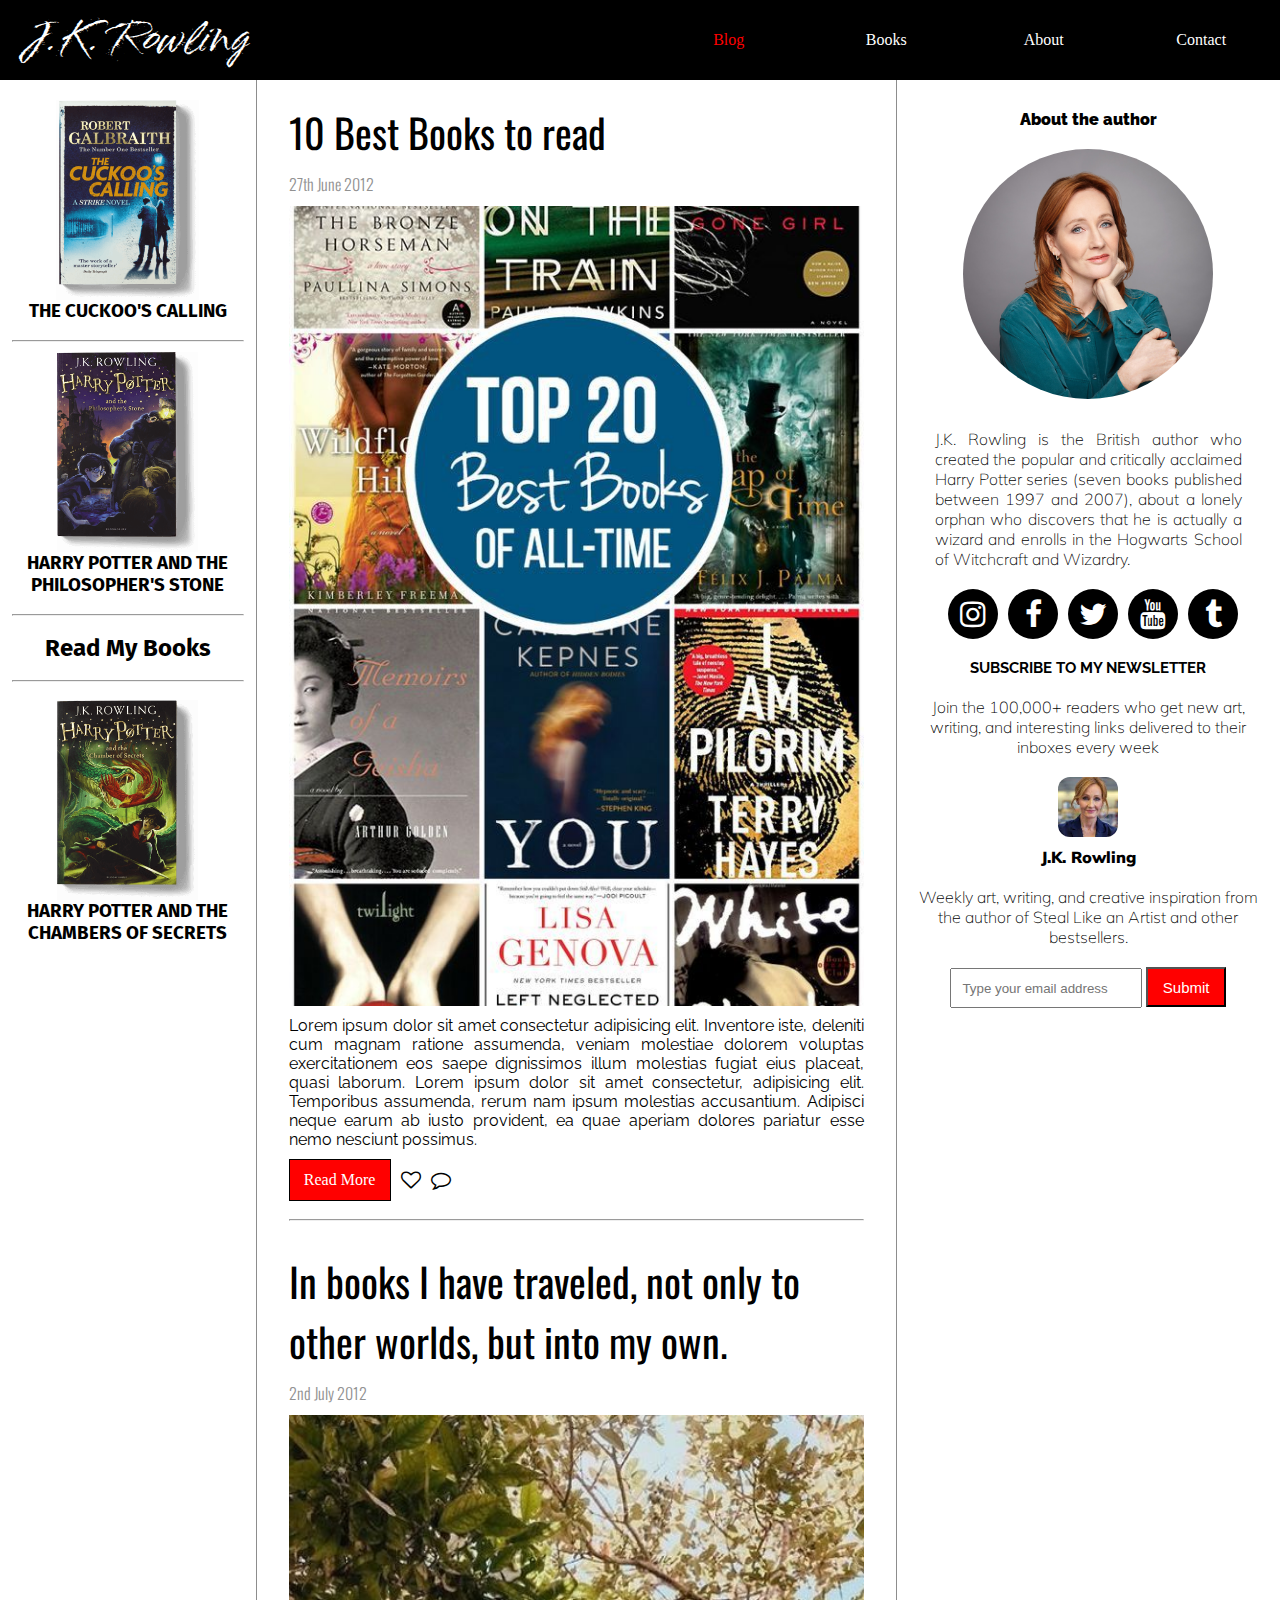
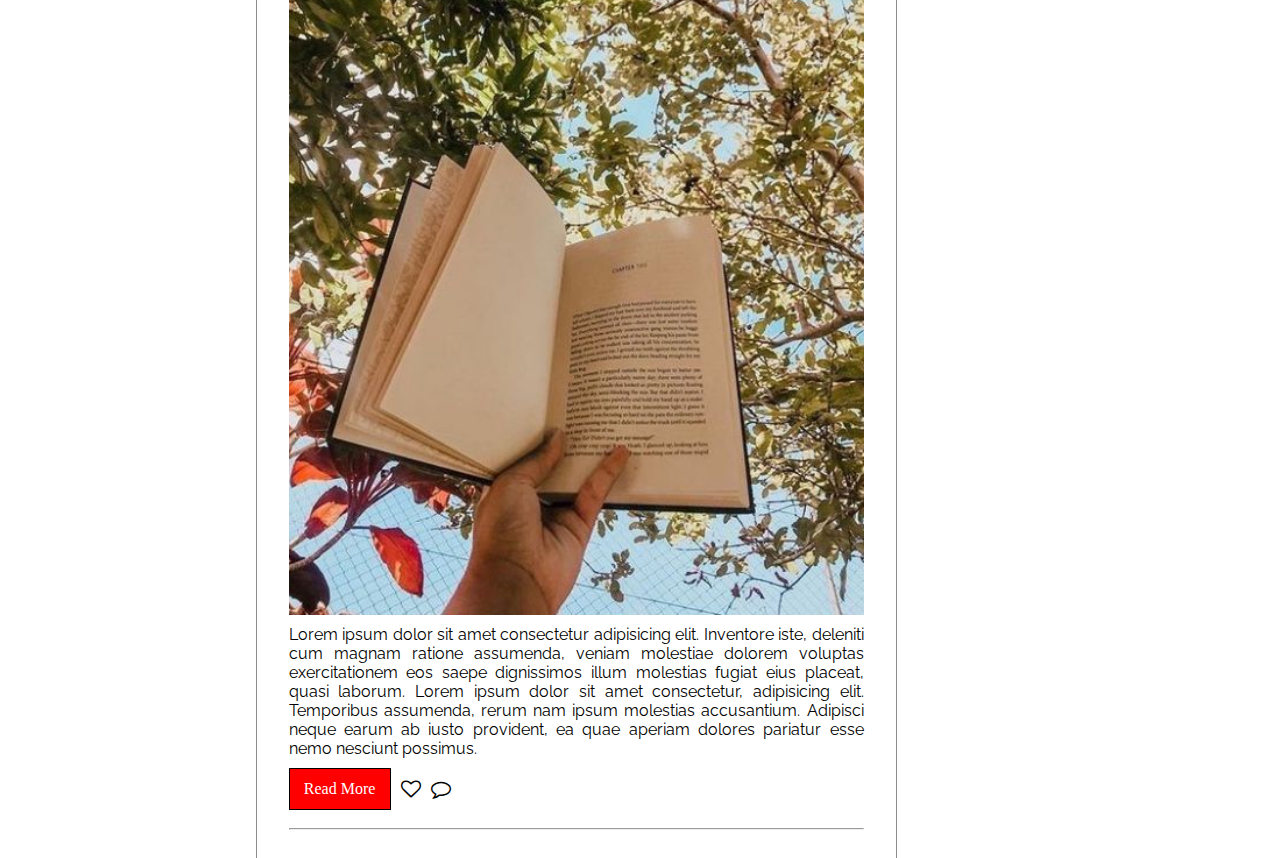
<file: index.html>
<html>
    <head>
        <meta name="viewport" content="width=device-width, initial-scale=1">
        <title>JK Rowling</title>
        <link rel="stylesheet" href="styles/styles.css">

        <link rel="stylesheet" href="https://cdnjs.cloudflare.com/ajax/libs/font-awesome/4.7.0/css/font-awesome.min.css">

        <link rel="preconnect" href="https://fonts.googleapis.com">
        <link rel="preconnect" href="https://fonts.gstatic.com" crossorigin>
        <link href="https://fonts.googleapis.com/css2?family=Fira+Sans:wght@100&family=Mulish:wght@300&family=Oswald:wght@300;400&family=Raleway:wght@300&family=Splash&display=swap" rel="stylesheet">
    
        <script src="js/script.js"></script>
        <style>
            
        </style>
    </head>
    <body>
        <div class="nav-bar">
            <div class="logo">
                J.K. Rowling
            </div>
            <ul>
                <li><a href="index.html">Blog</a></li>
                <li><a href="books.html">Books</a></li>
                <li><a href="about.html">About</a></li>
                <li><a href="contact.html">Contact</a></li>
            </ul>
            <button class="fa fa-bars" id="fa-bars" style="color:white; display: block;" onclick="toggle1()"></button>
            <button class="fa fa-times" id="fa-times" style="color:white; display: none;" onclick="toggle2()"></button>
        </div>
        

        <div class="content">
            <ul id="ham_menu" class="ham_menu" style="display: none;">
                <li><a href="index.html" style="color: red">Blog</a></li>
                <li><a href="books.html">Books</a></li>
                <li><a href="about.html">About</a></li>
                <li><a href="contact.html">Contact</a></li>
            </ul>
            <div class="left-nav">
                <div class="book1">
                    <a href="https://www.amazon.in/Cuckoos-Calling-Cormoran-Strike-Novel/dp/0316206849">
                        <div class="img"></div>
                        <h3>THE CUCKOO'S CALLING</h3>
                    </a>
                </div>
                <br>
                <hr style="width:90%; margin:auto;">
                <div class="book2">
                    <a href="https://www.amazon.in/Harry-Potter-ChildrenS-Paperback-Boxed/dp/1408856778/ref=asc_df_1408856778/?tag=googleshopdes-21&linkCode=df0&hvadid=397082432147&hvpos=&hvnetw=g&hvrand=3370403999298380877&hvpone=&hvptwo=&hvqmt=&hvdev=c&hvdvcmdl=&hvlocint=&hvlocphy=9062203&hvtargid=pla-318206913780&psc=1&ext_vrnc=hi">
                        <div class="img"></div>
                        <h3>HARRY POTTER AND THE PHILOSOPHER'S STONE</h3>
                    </a>
                </div>
                <br>
                <hr style="width:90%; margin:auto;">
                <br>
                <h2>Read My Books</h2>
                <br>
                <hr style="width:90%; margin:auto;">
                <br>
                <div class="book3">
                    <a href="https://www.amazon.in/Harry-Potter-Chamber-Secrets/dp/1408855666/ref=sr_1_1?keywords=harry+potter+and+the+chamber+of+secrets&qid=1657226130&s=books&sprefix=harry+potter+and+the+CHAM%2Cstripbooks%2C191&sr=1-1">
                        <div class="img"></div>
                        <h3>HARRY POTTER AND THE CHAMBERS OF SECRETS</h3>
                    </a>
                </div>

            </div>

            <div class="blog">
                <div class="post1">
                    <div class="title">10 Best Books to read</div>
                    <div class="date">27th June 2012</div>
                    <div class="image1"></div>
                    <div class="description">
                        Lorem ipsum dolor sit amet consectetur adipisicing elit. Inventore iste, deleniti cum magnam ratione assumenda, veniam molestiae dolorem voluptas 
                        exercitationem eos saepe dignissimos illum molestias fugiat eius placeat, quasi laborum. Lorem ipsum dolor sit amet consectetur, adipisicing elit. Temporibus assumenda, rerum nam ipsum molestias accusantium. 
                        Adipisci neque earum ab iusto provident, ea quae aperiam dolores pariatur esse nemo nesciunt possimus.
                    </div>
                    <div class="post-footer">
                        <div class="read-more">Read More</div> <i class="fa fa-heart-o"></i> <i class="fa fa-comment-o"></i>
                    </div>
                    <br><hr><br>
                </div>


                <div class="post2">
                    <div class="title">In books I have traveled, not only to other worlds, but into my own.</div>
                    <div class="date">2nd July 2012</div>
                    <div class="image1"></div>
                    <div class="description">
                        Lorem ipsum dolor sit amet consectetur adipisicing elit. Inventore iste, deleniti cum magnam ratione assumenda, veniam molestiae dolorem voluptas 
                        exercitationem eos saepe dignissimos illum molestias fugiat eius placeat, quasi laborum. Lorem ipsum dolor sit amet consectetur, adipisicing elit. Temporibus assumenda, rerum nam ipsum molestias accusantium. 
                        Adipisci neque earum ab iusto provident, ea quae aperiam dolores pariatur esse nemo nesciunt possimus.
                    </div>
                    <div class="post-footer">
                        <div class="read-more">Read More</div> <i class="fa fa-heart-o"></i> <i class="fa fa-comment-o"></i>
                    </div>
                    <br><hr><br>
                </div>
            </div>
                
            <div class="right-nav">
                <p>About the author</p>
                <div class="profile"></div>
                <div class="about">
                    J.K. Rowling is the British author who created the popular and critically acclaimed 
                    Harry Potter series (seven books published between 1997 and 2007), about a lonely orphan 
                    who discovers that he is actually a wizard and enrolls in the Hogwarts School of Witchcraft and Wizardry.
                </div>

                <div class="socials">
                    <i class="fa fa-instagram"></i>
                    <i class="fa fa-facebook"></i>
                    <i class="fa fa-twitter"></i>
                    <i class="fa fa-youtube"></i>
                    <i class="fa fa-tumblr"></i>
                </div>

                <div class="newsletter">
                    <h3>Subscribe to my newsletter</h3>
                    <p>Join the 100,000+ readers who get new art, 
                        writing, and interesting links delivered to their inboxes every week
                    </p>
                    <div class="profile"></div>
                    <div class="name">J.K. Rowling</div>
                    <p>Weekly art, writing, and creative inspiration from the author of Steal Like an Artist
                        and other bestsellers.
                    </p>
                    <div class="submit">
                        <input type="text" placeholder="Type your email address" class="subscribe">
                        <input type="submit" class="button">
                    </div>
                </div>
            </div>
        </div>
        <script src="js/script.js"></script>
    </body>
</html>
</file>
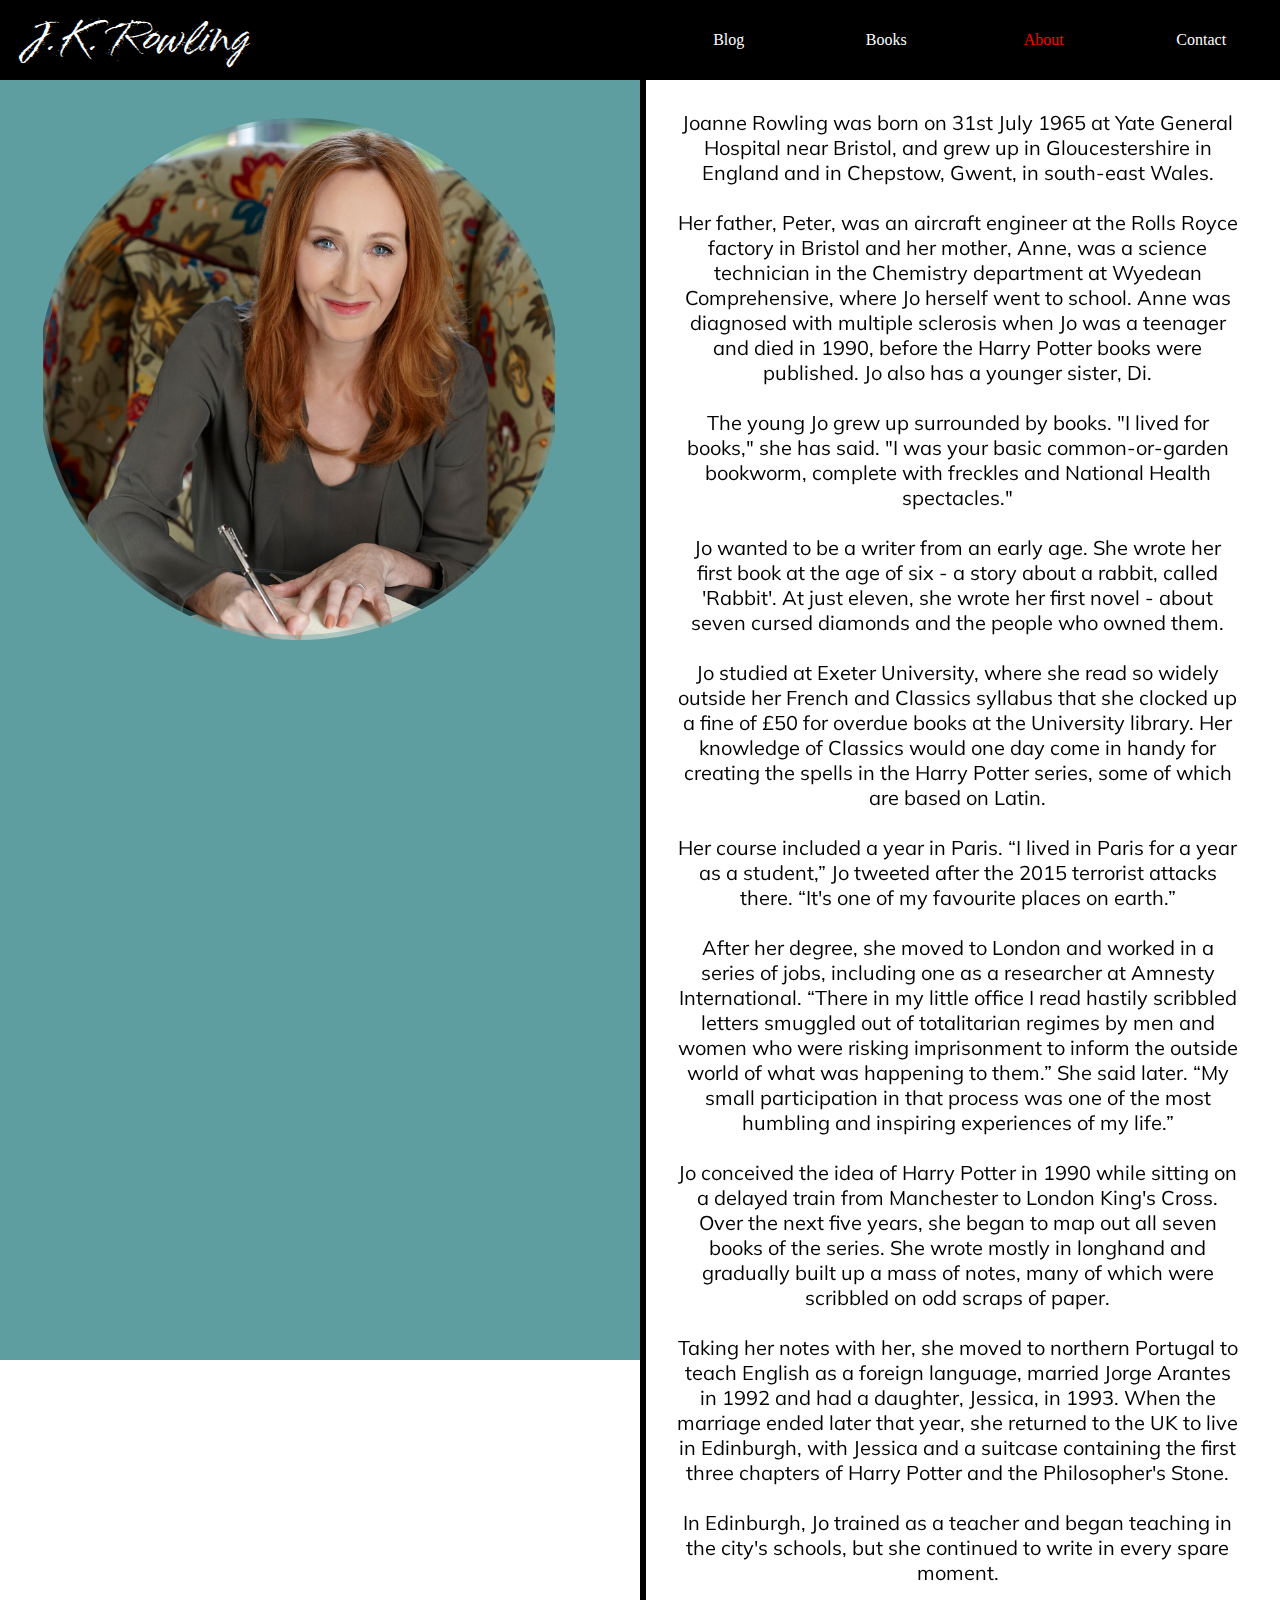
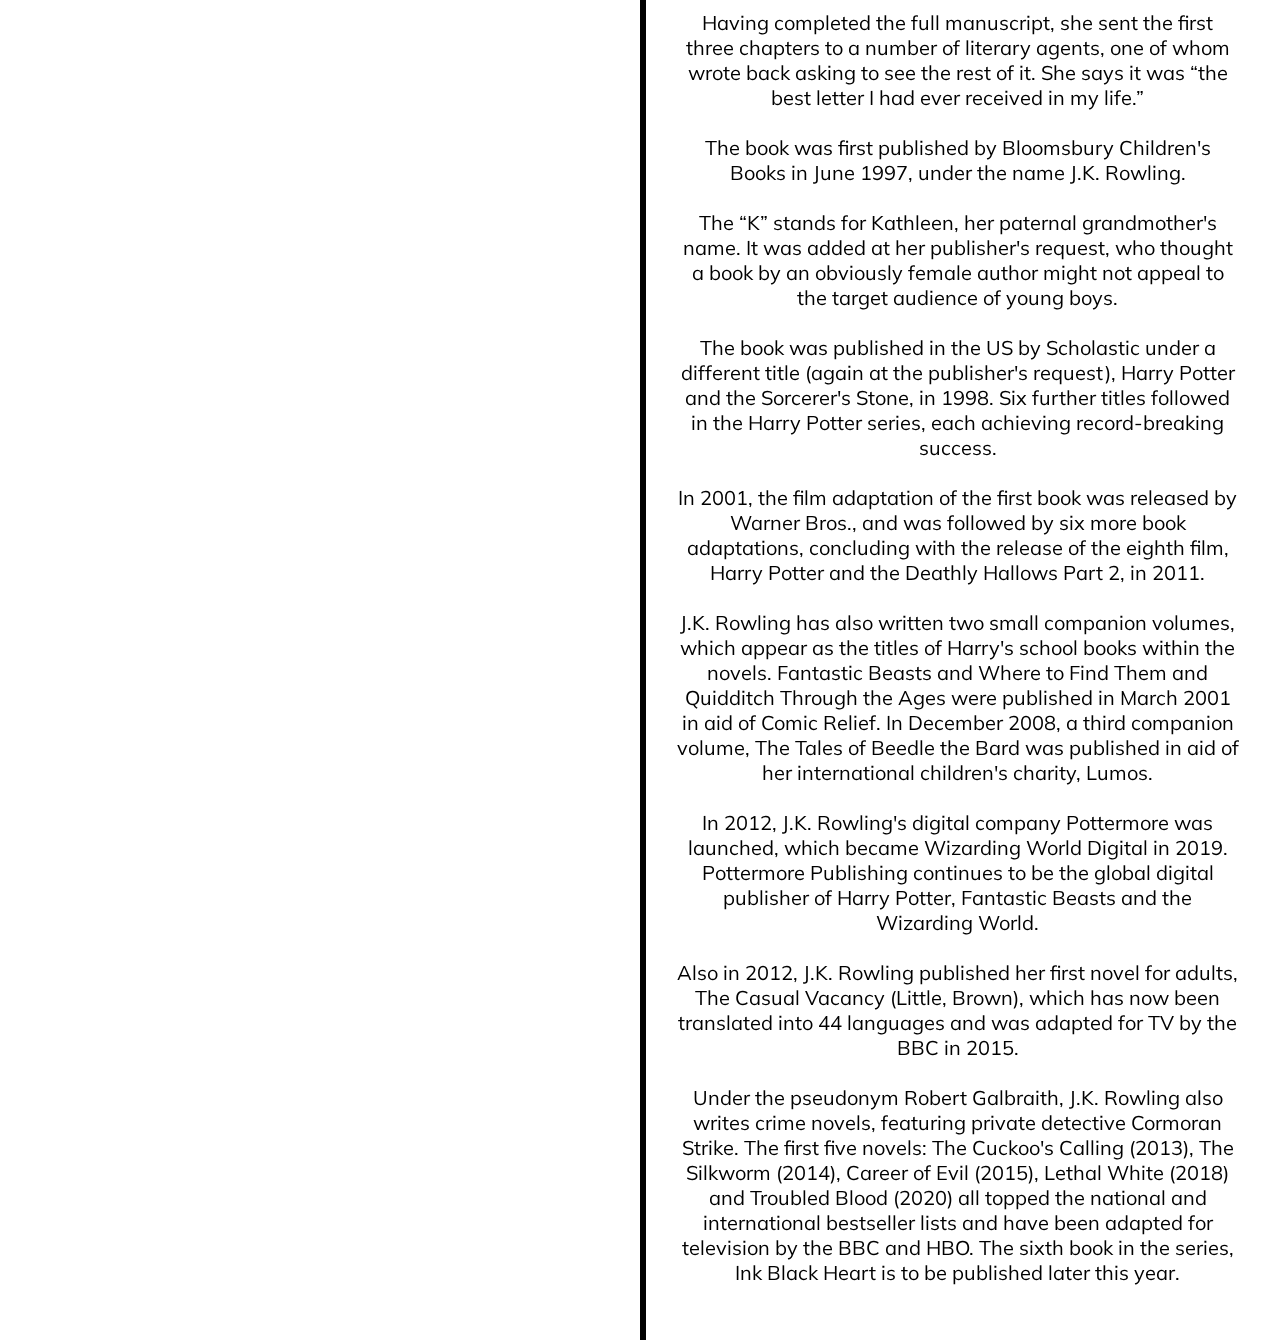
<file: about.html>
<html>
    <head>
        <meta name="viewport" content="width=device-width, initial-scale=1">
        <title>JK Rowling</title>
        <link rel="stylesheet" href="styles/styles.css">
        <link rel="stylesheet" href="styles/style1.css">

        <link rel="stylesheet" href="https://cdnjs.cloudflare.com/ajax/libs/font-awesome/4.7.0/css/font-awesome.min.css">

        <link rel="preconnect" href="https://fonts.googleapis.com">
        <link rel="preconnect" href="https://fonts.gstatic.com" crossorigin>
        <link href="https://fonts.googleapis.com/css2?family=Fira+Sans:wght@100&family=Mulish:wght@300&family=Oswald:wght@300;400&family=Raleway:wght@300&family=Splash&display=swap" rel="stylesheet">
    
        <script src="js/script.js"></script>
    </head>
    <body>
        <div class="nav-bar">
            <div class="logo">
                J.K. Rowling
            </div>
            <ul>
                <li><a href="index.html" style="color: white;">Blog</a></li>
                <li><a href="books.html" style="color: white;">Books</a></li>
                <li><a href="about.html" style="color: red;">About</a></li>
                <li><a href="contact.html" style="color: white;">Contact</a></li>
            </ul>
            <button class="fa fa-bars" id="fa-bars" style="color:white; display: block;" onclick="toggle1()"></button>
            <button class="fa fa-times" id="fa-times" style="color:white; display: none;" onclick="toggle2()"></button>
        
        </div>

        <div class="content" id="about">
            <ul id="ham_menu" class="ham_menu" style="display: none; margin-top: -20px; margin-left: -30px">
                <li><a href="index.html">Blog</a></li>
                <li><a href="books.html">Books</a></li>
                <li><a href="about.html" style="color: red">About</a></li>
                <li><a href="contact.html">Contact</a></li>
            </ul>
           <div class="left-sect"></div>
           <div class="photo"></div>
           <div class="jpg"></div>
           <div class="right-sect">
            <p>Joanne Rowling was born on 31st July 1965 at Yate General Hospital near Bristol, and grew up in Gloucestershire in England and in Chepstow, Gwent, in south-east Wales.</p><br>
            <p>Her father, Peter, was an aircraft engineer at the Rolls Royce factory in Bristol and her mother, Anne, was a science technician in the Chemistry department at Wyedean Comprehensive, where Jo herself went to school. Anne was diagnosed with multiple sclerosis when Jo was a teenager and died in 1990, before the Harry Potter books were published.  Jo also has a younger sister, Di.</p><br>
            <p>The young Jo grew up surrounded by books. "I lived for books," she has said. "I was your basic common-or-garden bookworm, complete with freckles and National Health spectacles."</p><br><p> Jo
            wanted to be a writer from an early age. She wrote her first book at the age of six - a story about a rabbit, called 'Rabbit'. At just eleven, she wrote her first novel - about seven cursed diamonds and the people who owned them.</p><br>
            <p>Jo studied at Exeter University, where she read so widely outside her French and Classics syllabus that she clocked up a fine of £50 for overdue books at the University library. Her knowledge of Classics would one day come in handy for creating the spells in the Harry Potter series, some of which are based on Latin.</p><br>
            <p>Her course included a year in Paris. “I lived in Paris for a year as a student,” Jo tweeted after the 2015 terrorist attacks there. “It's one of my favourite places on earth.”</p><br>
            <p>After her degree, she moved to London and worked in a series of jobs, including one as a researcher at Amnesty International.  “There in my little office I read hastily scribbled letters smuggled out of totalitarian regimes by men and women who were risking imprisonment to inform the outside world of what was happening to them.” She said later.  “My small participation in that process was one of the most humbling and inspiring experiences of my life.”</p><br>
            <p>Jo conceived the idea of Harry Potter in 1990 while sitting on a delayed train from Manchester to London King's Cross. Over the next five years, she began to map out all seven books of the series. She wrote mostly in longhand and gradually built up a mass of notes, many of which were scribbled on odd scraps of paper.</p><br>
            <p>Taking her notes with her, she moved to northern Portugal to teach English as a foreign language, married Jorge Arantes in 1992 and had a daughter, Jessica, in 1993. When the marriage ended later that year, she returned to the UK to live in Edinburgh, with  Jessica and  a suitcase containing the first three chapters of Harry Potter and the Philosopher's Stone.</p><br>
            <p>In Edinburgh, Jo trained as a teacher and began teaching in the city's schools, but she continued to write in every spare moment.</p><br>
            <p>Having completed the full manuscript, she sent the first three chapters to a number of literary agents, one of whom wrote back asking to see the rest of it. She says it was “the best letter I had ever received in my life.”</p><br>
            <p>The book was first published by Bloomsbury Children's Books in June 1997, under the name J.K. Rowling.</p><br>
            <p>The “K” stands for Kathleen, her paternal grandmother's name. It was added at her publisher's request, who thought a book by an obviously female author might not appeal to the target audience of young boys.</p><br>
            <p>The book was published in the US by Scholastic under a different title (again at the publisher's request), Harry Potter and the Sorcerer's Stone, in 1998.  Six further titles followed in the Harry Potter series, each achieving record-breaking success.</p><br>
            <p>In 2001, the film adaptation of the first book was released by Warner Bros., and was followed by six more book adaptations, concluding with the release of the eighth film, Harry Potter and the Deathly Hallows Part 2, in 2011.</p><br>
            <p>J.K. Rowling has also written two small companion volumes, which appear as the titles of Harry's school books within the novels. Fantastic Beasts and Where to Find Them and Quidditch Through the Ages were published in March 2001 in aid of Comic Relief.  In December 2008, a third companion volume, The Tales of Beedle the Bard was published in aid of her international children's charity, Lumos.</p><br>
            <p>In 2012, J.K. Rowling's digital company Pottermore was launched, which became Wizarding World Digital in 2019. Pottermore Publishing continues to be the global digital publisher of Harry Potter, Fantastic Beasts and the Wizarding World.</p><br> 
            <p>Also in 2012, J.K. Rowling published her first novel for adults, The Casual Vacancy (Little, Brown), which has now been translated into 44 languages and was adapted for TV by the BBC in 2015.</p><br>
            <p>Under the pseudonym Robert Galbraith, J.K. Rowling also writes crime novels, featuring private detective Cormoran Strike. The first five novels: The Cuckoo's Calling (2013), The Silkworm (2014), Career of Evil (2015), Lethal White (2018) and Troubled Blood (2020) all topped the national and international bestseller lists and have been adapted for television by the BBC and HBO.  The sixth book in the series, Ink Black Heart is to be published later this year.</p><br>
           </div> 
        </div>
        <script src="js/script.js"></script>
    </body>
</html>
</file>
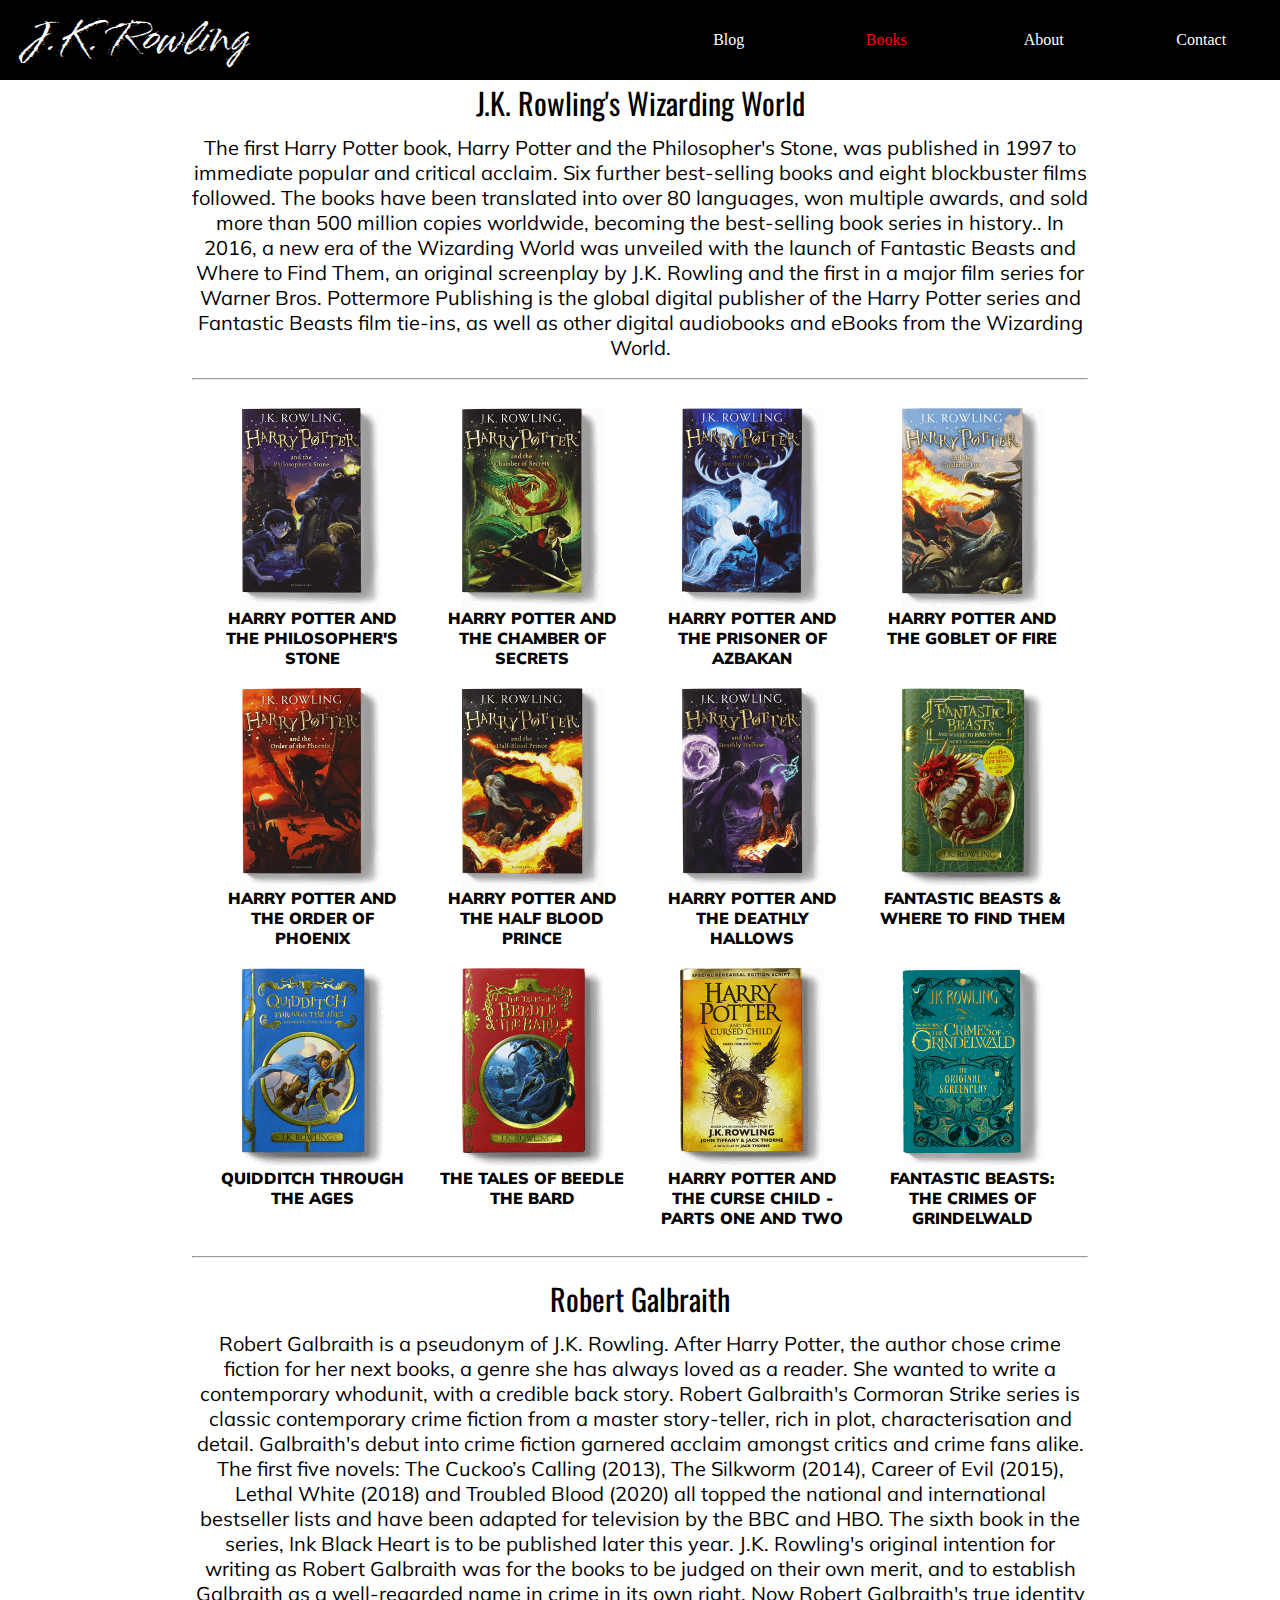
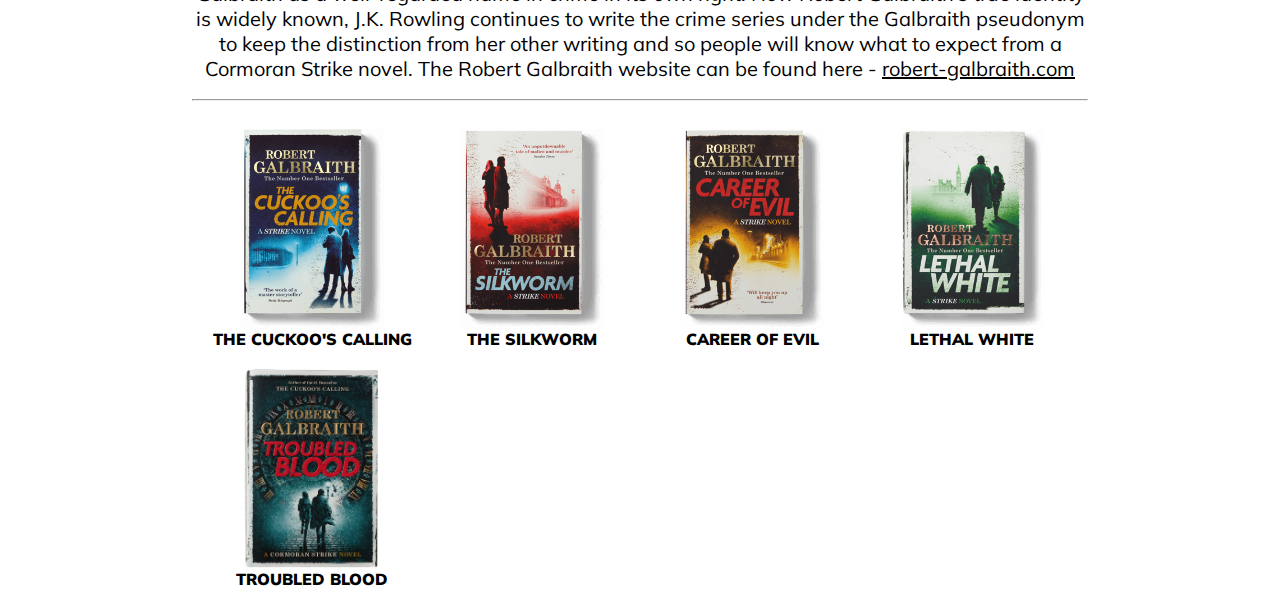
<file: books.html>
<html>
    <head>
        <meta name="viewport" content="width=device-width, initial-scale=1">
        <title>JK Rowling</title>
        <link rel="stylesheet" href="styles/styles.css">
        <link rel="stylesheet" href="styles/style1.css">

        <link rel="stylesheet" href="https://cdnjs.cloudflare.com/ajax/libs/font-awesome/4.7.0/css/font-awesome.min.css">

        <link rel="preconnect" href="https://fonts.googleapis.com">
        <link rel="preconnect" href="https://fonts.gstatic.com" crossorigin>
        <link href="https://fonts.googleapis.com/css2?family=Fira+Sans:wght@100&family=Mulish:wght@300&family=Oswald:wght@300;400&family=Raleway:wght@300&family=Splash&display=swap" rel="stylesheet">
    
        <script src="js/script.js"></script>
    </head>
    <body>
        <div class="nav-bar">
            <div class="logo">
                J.K. Rowling
            </div>
            <ul>
                <li><a href="index.html" style="color: white">Blog</a></li>
                <li><a href="books.html" style="color: red">Books</a></li>
                <li><a href="about.html" style="color: white">About</a></li>
                <li><a href="contact.html" style="color: white">Contact</a></li>
            </ul>
            <button class="fa fa-bars" id="fa-bars" style="color:white; display: block;" onclick="toggle1()"></button>
            <button class="fa fa-times" id="fa-times" style="color:white; display: none;" onclick="toggle2()"></button>
        
        </div>

        <div class="content" style="width: 70%;">
            <ul id="ham_menu" class="ham_menu" style="display: none;">
                <li><a href="index.html">Blog</a></li>
                <li><a href="books.html" style="color: red">Books</a></li>
                <li><a href="about.html">About</a></li>
                <li><a href="contact.html">Contact</a></li>
            </ul>
            <p class="title1">J.K. Rowling's Wizarding World</p>
            <div class="desc">The first Harry Potter book, Harry Potter and the Philosopher's Stone, was published in 1997 to immediate popular and critical acclaim. Six further best-selling books and eight blockbuster films followed. The books have been translated into over 80 languages, won multiple awards, and sold more than 500 million copies worldwide, becoming the best-selling book series in history..
                In 2016, a new era of the Wizarding World was unveiled with the launch of Fantastic Beasts and Where to Find Them, an original screenplay by J.K. Rowling and the first in a major film series for Warner Bros.                
                Pottermore Publishing is the global digital publisher of the Harry Potter series and Fantastic Beasts film tie-ins, as well as other digital audiobooks and eBooks from the Wizarding World.
            </div>
            <br><hr><br>
            <div class="section">
                <div class="book">
                    <div class="image" style="background-image: url(images/HPATPS_Hero_OnGrey.png)"></div>
                    <p class="title">harry potter and the Philosopher's stone</p>
                </div>
                <div class="book">
                    <div class="image" style="background-image: url(images/HPATCOS_Hero_OnGrey.png)"></div>
                    <p class="title">harry potter and the chamber of secrets</p>
                </div>
                <div class="book">
                    <div class="image" style="background-image: url(images/HPATPOA_Hero_OnGrey.png)"></div>
                    <p class="title">harry potter and the prisoner of azbakan</p>
                </div>
                <div class="book">
                    <div class="image" style="background-image: url(images/HPATGOF_Hero_OnGrey.png)"></div>
                    <p class="title">harry potter and the goblet of fire</p>
                </div>
                <div class="book">
                    <div class="image" style="background-image: url(images/HPATOOTP_Hero_OnGrey.png)"></div>
                    <p class="title">harry potter and the order of phoenix</p>
                </div>
                <div class="book">
                    <div class="image" style="background-image: url(images/HPATHBP_Hero_OnGrey.png)"></div>
                    <p class="title">harry potter and the half blood prince</p>
                </div>
                <div class="book">
                    <div class="image" style="background-image: url(images/HPATDH_Hero_OnGrey.png)"></div>
                    <p class="title">harry potter and the deathly hallows</p>
                </div>
                <div class="book">
                    <div class="image" style="background-image: url(images/FantasticBeasts_Green.png)"></div>
                    <p class="title">Fantastic beasts & where to find them</p>
                </div>
                <div class="book">
                    <div class="image" style="background-image: url(images/QuidditchTTA.png)"></div>
                    <p class="title">Quidditch through the ages</p>
                </div>
                <div class="book">
                    <div class="image" style="background-image: url(images/BeedleTheBard.png)"></div>
                    <p class="title">the tales of beedle the bard</p>
                </div>
                <div class="book">
                    <div class="image" style="background-image: url(images/HPATCC_Hero_OnGrey.png)"></div>
                    <p class="title">harry potter and the curse child - parts one and two</p>
                </div>
                <div class="book">
                    <div class="image" style="background-image: url(images/JKR_2019_CrimesOfGrindelwald_UK.png)"></div>
                    <p class="title">Fantastic beasts: the crimes of grindelwald</p>
                </div>
            </div>
            <br><hr><br>
            <p class="title1">Robert Galbraith</p>
            <div class="desc">
                Robert Galbraith is a pseudonym of J.K. Rowling. After Harry Potter, the author chose crime fiction for her next books, a genre she has always loved as a reader. She wanted to write a contemporary whodunit, with a credible back story.
                Robert Galbraith's Cormoran Strike series is classic contemporary crime fiction from a master story-teller, rich in plot, characterisation and detail. Galbraith's debut into crime fiction garnered acclaim amongst critics and crime fans alike. The first five novels: The Cuckoo’s Calling (2013), The Silkworm (2014), Career of Evil (2015), Lethal White (2018) and Troubled Blood (2020) all topped the national and international bestseller lists and have been adapted for television by the BBC and HBO.  The sixth book in the series, Ink Black Heart is to be published later this year.
                J.K. Rowling's original intention for writing as Robert Galbraith was for the books to be judged on their own merit, and to establish Galbraith as a well-regarded name in crime in its own right.
                Now Robert Galbraith's true identity is widely known, J.K. Rowling continues to write the crime series under the Galbraith pseudonym to keep the distinction from her other writing and so people will know what to expect from a Cormoran Strike novel.
                The Robert Galbraith website can be found here - <a href="robert-galbraith.com" style="text-decoration:underline;">robert-galbraith.com</a>
            </div>
            <br><hr><br>
            <div class="section">
                <div class="book">
                    <div class="image" style="background-image: url(images/JKR_2019_Cuckoo.png)"></div>
                    <p class="title">The cuckoo's calling</p>
                </div>
                <div class="book">
                    <div class="image" style="background-image: url(images/JKR_2019_Silkworm.png)"></div>
                    <p class="title">The Silkworm</p>
                </div>
                <div class="book">
                    <div class="image" style="background-image: url(images/JKR_Books_2019_CareerOfEvil.png)"></div>
                    <p class="title">career of evil</p>
                </div>
                <div class="book">
                    <div class="image" style="background-image: url(images/JKR_2019_LethalWhite.png)"></div>
                    <p class="title">lethal white</p>
                </div>
                <div class="book">
                    <div class="image" style="background-image: url(images/Troubled-Blood.png)"></div>
                    <p class="title">Troubled blood</p>
                </div>
            </div>

            
        </div>
        <script src="js/script.js"></script>
    </body>
</html>
</file>
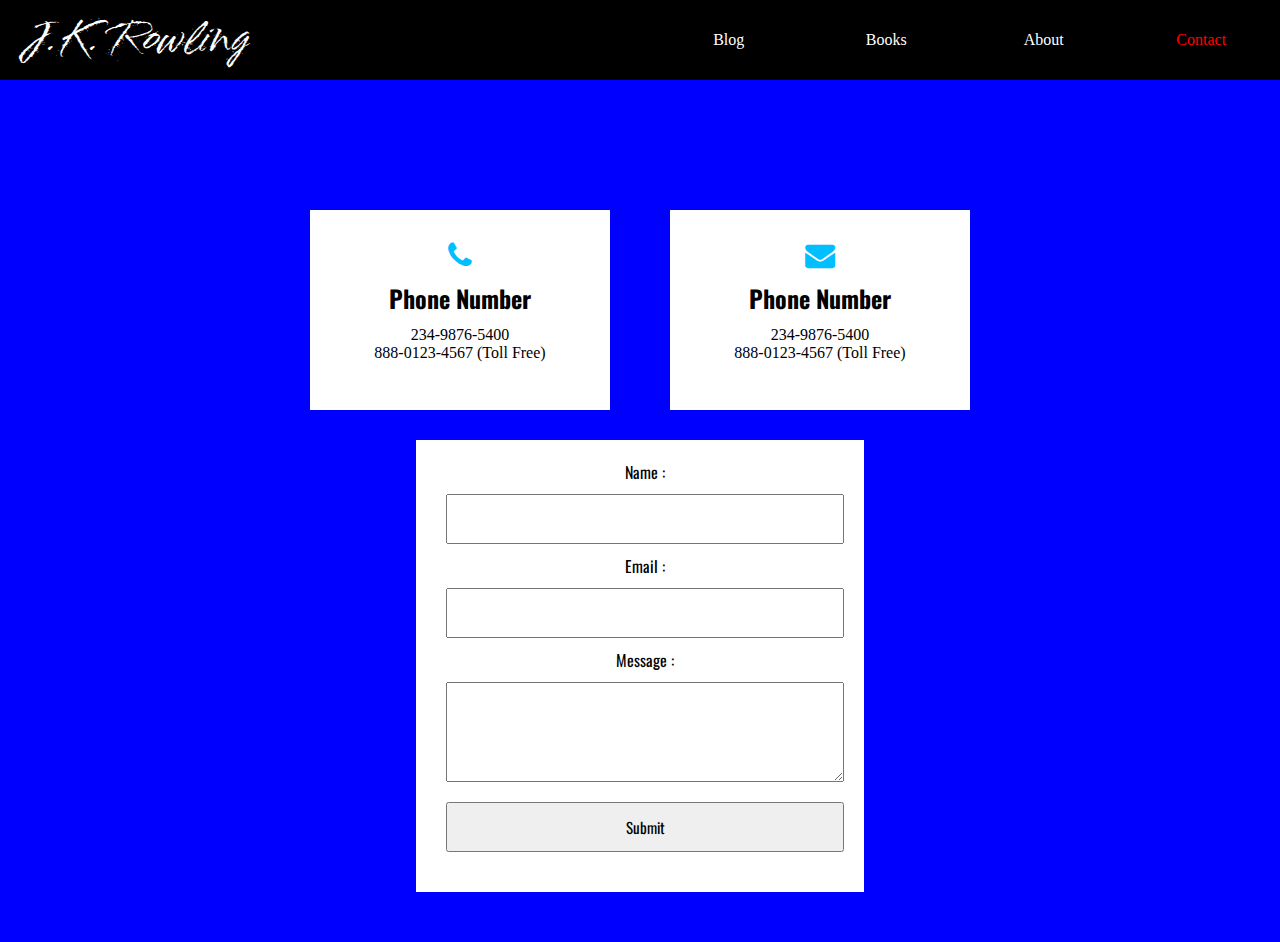
<file: contact.html>
<html>
    <head>
        <meta name="viewport" content="width=device-width, initial-scale=1">
        <title>JK Rowling</title>
        <link rel="stylesheet" href="styles/styles.css">
        <link rel="stylesheet" href="styles/style1.css">

        <link rel="stylesheet" href="https://cdnjs.cloudflare.com/ajax/libs/font-awesome/4.7.0/css/font-awesome.min.css">

        <link rel="preconnect" href="https://fonts.googleapis.com">
        <link rel="preconnect" href="https://fonts.gstatic.com" crossorigin>
        <link href="https://fonts.googleapis.com/css2?family=Fira+Sans:wght@100&family=Mulish:wght@300&family=Oswald:wght@300;400&family=Raleway:wght@300&family=Splash&display=swap" rel="stylesheet">
    
    </head>
    <body style="background-color: blue">
        <div class="nav-bar">
            <div class="logo">
                J.K. Rowling
            </div>
            <ul>
                <li><a href="index.html" style="color: white;">Blog</a></li>
                <li><a href="books.html" style="color: white;">Books</a></li>
                <li><a href="about.html" style="color: white;">About</a></li>
                <li><a href="contact.html" style="color: red;">Contact</a></li>
            </ul>
            <button class="fa fa-bars" id="fa-bars" style="color:white; display: block;" onclick="toggle1()"></button>
            <button class="fa fa-times" id="fa-times" style="color:white; display: none;" onclick="toggle2()"></button>
        
        </div>

        <div class="content_contact content">
            <ul id="ham_menu" class="ham_menu" style="display: none;">
                <li><a href="index.html">Blog</a></li>
                <li><a href="books.html">Books</a></li>
                <li><a href="about.html">About</a></li>
                <li><a href="contact.html" style="color: red">Contact</a></li>
            </ul>
            <div class="cards">
                <div class="cd">
                    <i class="fa fa-phone"></i>
                    <h2>Phone Number</h2>
                    <p>234-9876-5400 <br> 888-0123-4567 (Toll Free)</p>
                </div>
                <div class="cd">
                    <i class="fa fa-envelope"></i>
                    <h2>Phone Number</h2>
                    <p>234-9876-5400 <br> 888-0123-4567 (Toll Free)</p>
                </div>
            </div>
            <div class="contact">
                <form action="" class="contact-us" method="post" name="form1" onsubmit=" return validateForm()">
                    <label for="name">Name :</label><br>
                    <input type="text" name="name"><br>

                    <label for="email">Email :</label><br>
                    <input type="text" name="email"><br>

                    <label for="message">Message :</label><br>
                    <textarea name="message"></textarea><br>

                    <input type="submit" value="Submit">
                </form>
            </div>
        </div>
        <script src="js/script.js"></script>
    </body>
</html>
</file>
<file: styles/styles.css>
* {
    padding: 0;
    margin: 0;
}
::selection {
    color: white;
    background-color: black;
}
a {
    text-decoration: none;
    color: black;
}
/* menu-bar starts*/
.nav-bar {
    background-color: black;
    color: white;
    width: 100%;
    height: 80px;
    display: flex;
    position: fixed;
}
.nav-bar .logo {
    font-family: 'Splash', cursive;
    width: 50%;
    display: flex;
    align-items: center;
    justify-content: flex-start;
    padding-left: 20px;
    font-size: 40px;
}
.nav-bar ul {
    display: flex;
    flex-direction: row;
    width: 50%;
}
.nav-bar ul li {
    display: flex;
    align-items: center;
    justify-content: center;
    width: 25%;
    height: 100%;
}
.nav-bar ul li a {
    color: white;
}
.nav-bar ul li:nth-child(1) a {
    color: red;
}
.nav-bar button {
    display: none;
}
/*menu-bar ends*/

/*structure of content*/
.content {
    width: 100%;
    height: auto;
    display: flex;
    padding-top: 80px;
}
.content .left-nav {
    width: 20%;
    height: 100%;
    padding-top: 10px;
}
.content .blog {
    border-left: 1px solid rgb(141, 141, 141);
    border-right: 1px solid rgb(141, 141, 141);
    width: 50%;
    height: 100%;
    padding-top: 10px;
}
.content .right-nav {
    width: 30%;
    height: 100%;
    padding-top: 10px; 
}
/* structure of content ends*/

/*left-nav content*/
.content .left-nav .book1, 
.content .left-nav .book2 {
    width: auto;
    margin: auto;
    margin-top:  10px;
}
.content .left-nav .book1 a .img, 
.content .left-nav .book2 a .img,
.content .left-nav .book3 a .img {
    background-image: url(../images/JKR_2019_Cuckoo.png);
    margin: auto;
    background-position: center;
    width: 80%;
    height: 200px;
    background-repeat: no-repeat;
    background-size: contain;
}
.content .left-nav .book2 a .img {
    background-image: url(../images/HPATPS_Hero_OnGrey.png);
}
.content .left-nav .book3 a .img {
    background-image: url(../images/HPATCOS_Hero_OnGrey.png);
}
.content .left-nav .book1 a .img:hover, 
.content .left-nav .book2 a .img:hover,
.content .left-nav .book3 a .img:hover {
    transform: scale(1.05);
}
.content .left-nav .book1 a h3, 
.content .left-nav .book2 a h3,
.content .left-nav .book3 a h3 {
    font-family: 'Fira Sans', sans-serif;
    text-align: center;
}
.content h2 {
    font-family: 'Fira Sans', sans-serif;
    text-align: center;
}
/* left-nav content ends*/
/* blog content */
.blog {
    padding-bottom: 10px;
}
.blog .post1,
.blog .post2 {
    width: 90%;
    height: auto;
    margin: auto;
    padding-top: 2px;
}
.blog .post1 .title,
.blog .post2 .title {
    font-family: 'Oswald', sans-serif;
    font-size: 40px;
    padding-top: 10px;
    padding-bottom: 10px;
}
.blog .post1 .date,
.blog .post2 .date {
    font-family: 'Oswald', sans-serif;
    font-weight: 300;
    padding-bottom: 10px;
    color: rgb(145, 145, 145);
}
.blog .post1 .image1,
.blog .post2 .image1 {
    background-image: url(../images/blog1.jpg);
    width: 100%;
    height: 800px;
    background-size: cover;
    background-position: center;
    background-repeat: no-repeat;
}
.blog .post2 .image1 {
    background-image: url(../images/post2.jpg);
}
.blog .post1 .description,
.blog .post2 .description {
    width: 100%;
    height: auto;
    padding-top: 10px;
    padding-bottom: 10px;
    font-family: 'Raleway', sans-serif;
    text-align: justify;
}
.blog .post1 .post-footer,
.blog .post2 .post-footer {
    display: flex;
    flex-direction: row;
}
.blog .post1 .post-footer i,
.blog .post2 .post-footer i {
    display: flex;
    align-items: center;
    justify-content: center;
    padding-left: 10px;
    font-size: 20px;
}
.blog .post1 .post-footer .read-more,
.blog .post2 .post-footer .read-more {
    display: flex;
    justify-content: center;
    align-items: center;
    width: 100px;
    height: 40px;
    background-color: red;
    color: white;
    border: 1px solid black;
    cursor: pointer;
}
/* blog content ends*/

/*right-nav starts */
.right-nav p {
    font-family: 'Raleway', sans-serif;
    font-weight: 900;
    text-align: center;
    margin: 20px;
}
.right-nav .profile {
    width: 250px;
    height: 250px;
    margin: auto;
    background-image: url(../images/jk_rowling.jpg);
    background-position: center;
    background-size: cover;
    background-repeat: no-repeat;
    border-radius: 50%;
}
.right-nav .about {
    width: 80%;
    height: auto;
    margin: auto;
    padding-top: 30px;
    text-align: justify;
    font-family: 'Mulish', sans-serif;
    font-weight: 200;
}

.right-nav .socials {
    padding-top: 20px;
    display: flex;
    justify-content: center;
    align-items: center;
    width: 100%;
    font-size: 30px;
}
.right-nav .socials i {
    margin-left: 10px;
    width: 50px;
    height: 40px;
    padding-top: 10px;
    text-align: center;
    border-radius: 50%;
    background-color: black;
    color: white;
}
.right-nav .newsletter {
    width: 100%;
    margin: auto;
}
.right-nav .newsletter h3 {
    text-align: center;
    margin-top: 20px;
    margin-bottom: 20px;
    font-family: 'Raleway', sans-serif;
    text-transform: uppercase;
    font-size: 15px;
}
.right-nav .newsletter p {
    font-family: 'Mulish', sans-serif;
    font-weight: 200;
}
.right-nav .newsletter .profile {
    width: 60px;
    height: 60px;
    margin: auto;
    background-image: url(../images/jk_rowling_4.jpeg);
    background-position: center;
    background-size: cover;
    background-repeat: no-repeat;
    border-radius: 20%;
}
.right-nav .newsletter .name {
    text-align: center;
    padding-top: 10px;
    font-family: 'Mulish', sans-serif;
    font-weight: 900;
}
.right-nav .newsletter .submit {
    width: 100%;
    text-align: center;
}
.right-nav .newsletter .submit .subscribe {
    width: 50%;
    height: 40px;
    text-indent: 10px;
}
.right-nav .newsletter .submit .button {
    width: 80px;
    height: 40px;
    background-color: red;
    color: white;
    font-size: 15px;
    font-family: 'Arial', sans-serif;
}
@media only screen and (max-width: 600px) {
    .content {
        flex-direction: column;
        width: 100%;
    } 
    .left-nav {
        display:  none;
    }
    .content .blog {
        width: 100%;
    }
    .content .right-nav {
        width: 100%;
        padding-bottom: 100px;
    }
    .nav-bar ul {
        display: none;
    }
    .nav-bar .logo {
        width: 90%;
    }
    .nav-bar button {
        background-color: transparent;
        border: none;
        font-size: 40px;
        width: 100px;
        min-width: 10%;
    }
    #fa-bars {
        display: block;  
    }
    #fa-times {
        display: none;
    }
    #ham_menu {
        width: 100%;
        border: 1px solid black;
        display: none;
        position: fixed;
    }
    .ham_menu li {
        width: 100%;
        height: 50px;
        background-color: black;
        display: flex;
        justify-content: center;
        align-items: center;
    }
    .ham_menu li a {
        color: white;
    }
}
@media only screen and (max-width: 300px) {
    .nav-bar {
        height: 200px;
    }
    .content {
        padding-top: 200px;
    }
}
@media only screen and (min-width: 600px) {
    .nav-bar button {
        display: none !important;
    }
    .ham_menu {
        display: none !important;
    }
}
</file>
<file: styles/style1.css>
.content {
    flex-direction: column;
    width: 70%;
    margin: auto;
    text-align: center;
}
.content .title1 {
    /* font-family: 'Fira Sans', sans-serif;
    font-family: 'Mulish', sans-serif; */
    font-family: 'Oswald', sans-serif;
    /* font-family: 'Raleway', sans-serif; */
    /* font-family: 'Splash', cursive; */

    font-size: 30px;
}
.content .desc {
    font-family: 'Mulish', sans-serif;
    font-size: 20px;
    padding-top: 10px;
}
.content .section {
    display: flex;
    width: 100%;
    flex-flow: wrap;
}
.content .section .book {
    width: 200px;
    height: auto;
    padding-left: 20px;
    padding-top: 10px;
    padding-bottom: 10px;
}
.content .section .book .image {
    width: 200px;
    height: 200px;
    background-size: contain;
    background-position: center;
    background-repeat: no-repeat;
}
.content .section .book .title {
    text-transform: uppercase;
    font-family: 'Mulish', sans-serif;
    font-weight: 900;
}

/* about page */
.content {
    display: flex;
    width: 100%;
    height: auto;
}
.left-sect {
    width: 50%;
    padding-top: 100%;
    /* background-image: url(../images/jk_rowling_3.jpg); */
    background-color: cadetblue;
    /* filter: blur(30), grayscale(100%); */
    display: flex;
    justify-content: center;
    z-index: -3;
    position: fixed;
    background-position: center;
    background-repeat: no-repeat;
    background-size: cover;
}
.photo {
    width: 40%;
    padding-top: 40%;
    border-radius: 50%;
    margin: 3%;
    background-image: url(../images/jk_rowling_3.jpg);
    background-position: center;
    background-repeat: no-repeat;
    background-size: cover;
    position: fixed;
    border: 5px solid rgba(95, 158, 160, 0.411);
    z-index: -3;
}
.right-sect {
    width: 44%;
    height: auto;
    margin-left: 50%;
    border-left: 6px solid black;
    padding: 30px;
    font-family: 'Mulish', sans-serif;
    font-size: 20px;
}

/*contact us*/
.content_contact {
    width: 70%;
    height: auto;
    margin: auto;
}
.cards {
    width: 100%;
    height: auto;
    display: flex;
    justify-content: center;
    align-items: center;
    padding-top: 100px;
}
.cd {
    width: 300px;
    height: 200px;
    background-color: white;
    margin: 30px;
    text-align: center;
}
.cd i {
    color: rgb(0, 191, 255);
    font-size: 30px;
    margin-top: 30px;
}
.cd h2 {
    font-family: 'Oswald', sans-serif;
    margin: 10px;
}
.cd p {
    font-family:Cambria, Cochin, Georgia, Times, 'Times New Roman', serif;
}
.content_contact .contact {
    width: 50%;
    height: auto;
    margin: auto;
    background-color: white;
    padding-top: 20px;
    margin-bottom: 50px;
    padding-bottom: 30px;
}

form label, form input, form textarea {
    margin: 10px;
    margin-left: 20px;
    width: calc(100% - 50px);
    font-family: 'Oswald', sans-serif;
}
form input {
    height: 50px;
}
form textarea {
    height: 100px;
}
form input {
    font-size: 15px;
}

@media only screen and (max-width: 600px) {
    .content {
        width: 100% !important;
    }
    #about {
        width: calc(100% - 60px) !important;
        padding-top: 100px;
    }
    .left-sect, .photo {
        display: none;
    }
    .jpg {
        width: 200px;
        height: 200px;
        border-radius: 50%;
        display: block;
        background-image: url(../images/jk_rowling_3.jpg);
        background-position: center;
        background-repeat: no-repeat;
        background-size: cover;
        margin: auto;
        
    }
    .right-sect {
        width: 100%;
        margin-left: -30px;
        border: none;
    }
    .nav-bar ul {
        display: none;
    }
    .nav-bar .logo {
        width: 90%;
    }
    .nav-bar button {
        background-color: transparent;
        border: none;
        font-size: 40px;
        width: 100px;
        min-width: 10%;
    }
    #fa-bars {
        display: block;  
    }
    #fa-times {
        display: none;
    }
    #ham_menu {
        width: 100%;
        border: 1px solid black;
        display: none;
        position: fixed;
        list-style: none;
    }
    .ham_menu li {
        width: 100%;
        height: 50px;
        background-color: black;
        display: flex;
        justify-content: center;
        align-items: center;
    }
    .ham_menu li:hover {
        color: black;
        background-color: white;
    }
    .ham_menu li a {
        color: white;
    }
    .cards {
        flex-direction: column;
    }
    .contact {
        width: 90% !important;    
    }
}
@media only screen and (max-width: 300px) {
    .nav-bar {
        height: 200px;
    }
    .content {
        padding-top: 200px;
    }
}
@media only screen and (min-width: 600px) {
    .nav-bar button {
        display: none !important;
    }
    .ham_menu {
        display: none !important;
    }
    .jpg {
        display: none !important;
    }
}
</file>
